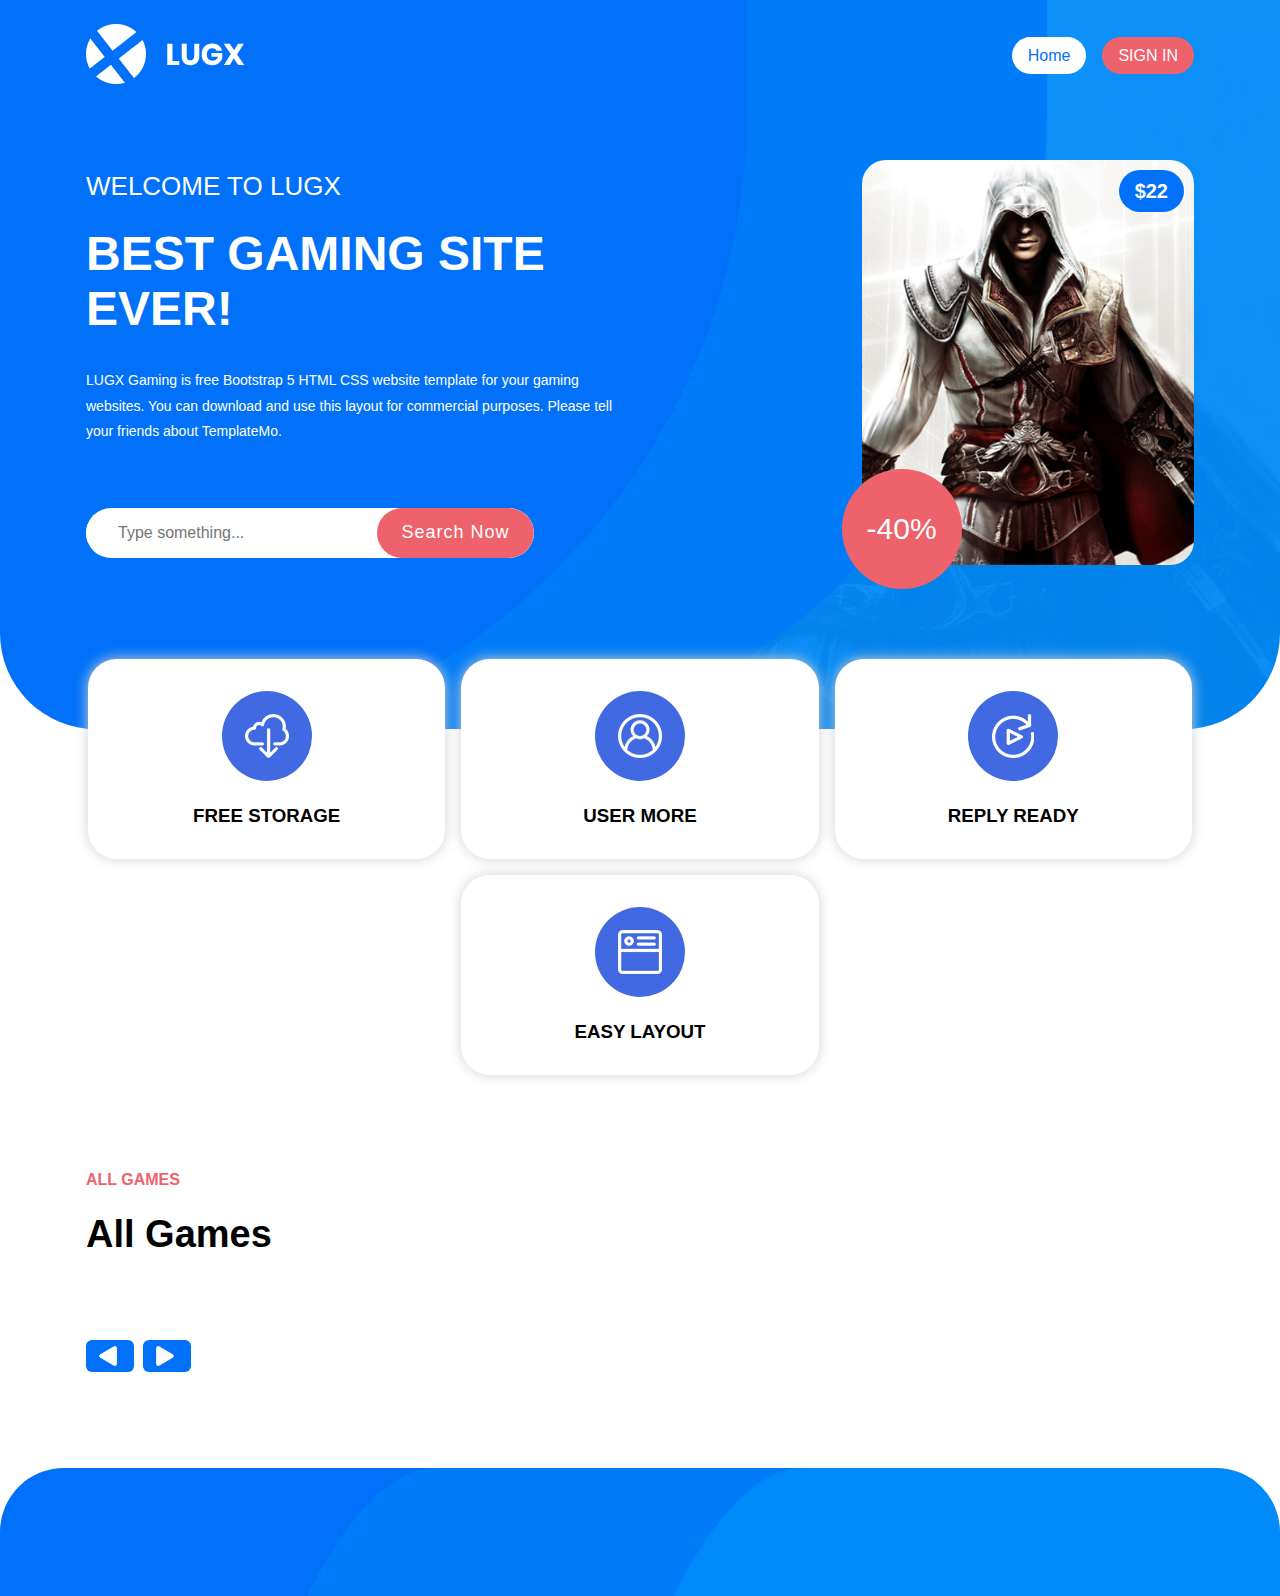
<file: Index.html>
<!DOCTYPE html>
<html lang="en">

<head>
  <meta charset="UTF-8">
  <meta name="viewport" content="width=device-width, initial-scale=1.0">
  <title>Home - Lugx gaming website</title>
  <link rel="stylesheet" href="styles/Home.css">
  <link rel="icon" type="image/x-icon" href="images/favicon.png">
  <link rel="stylesheet" href="https://cdnjs.cloudflare.com/ajax/libs/font-awesome/6.4.2/css/all.min.css">
</head>

<body>

  <div class="preloader">
    <div class="three__dot">
      <span class="dot"></span>
      <span class="dot"></span>
      <span class="dot"></span>
    </div>
    <div class="single__dot">
      <span class="dot"></span>
    </div>
  </div>

  <div class="webpage hidden">
    <nav>
      <div class="container">
        <div class="nav__bar">
          <div class="logo">
            <img src="images/logo.png" alt="">
          </div>

          <ul class="header__list">
            <li class="list__items">
              <a href="Index.html" class="header__link active">Home</a>
            </li>

            <li class="list__items">
              <a href="login.html" class="header__link signin">SIGN IN</a>
            </li>
          </ul>
          <div class="menu__btn">
            <div class="hamburger__menu"></div>
          </div>
        </div>
      </div>
    </nav>

    <main class="main">
      <section class="main__banner-sect">
        <div class="container">
          <div class="main__banner">
            <div class="main__banner-content">
              <div class="content__wraper">
                <h2 class="main__banner-littletitle">WELCOME TO LUGX</h2>
                <h1 class="main__banner-largtitle">BEST GAMING SITE EVER!</h1>
                <p class="main__banner-text">LUGX Gaming is free Bootstrap 5 HTML CSS website template
                  for your gaming websites. You can download and use this layout for commercial
                  purposes. Please tell your friends about TemplateMo.</p>
              </div>
              <div class="main__banner-inp-container">
                <input type="text" name="" id="" placeholder="Type something...">
                <button>Search Now</button>
              </div>
            </div>

            <div class="main__banner-img">
              <div class="right__img">
                <span class="price"> $22 </span>
                <img src="images/banner-image.jpg" alt="">
                <span class="offer"> -40%</span>
              </div>
            </div>
          </div>
        </div>
      </section>

      <section class="feature__sect">
        <div class="container">
          <div class="features">
            <div class="feature__item">
              <div class="feature__image">
                <img src="images/featured-01.png" alt="">
              </div>
              <h3>FREE STORAGE</h3>
            </div>
            <div class="feature__item">
              <div class="feature__image">
                <img src="images/featured-02.png" alt="">
              </div>
              <h3>USER MORE</h3>
            </div>
            <div class="feature__item">
              <div class="feature__image">
                <img src="images/featured-03.png" alt="">
              </div>
              <h3>REPLY READY</h3>
            </div>
            <div class="feature__item">
              <div class="feature__image">
                <img src="images/featured-04.png" alt="">
              </div>
              <h3>EASY LAYOUT</h3>
            </div>
          </div>
        </div>
      </section>

      <section class="trendinggame__sect">
        <div class="container">
          <h4 class="section__littletitle">ALL GAMES</h4>
          <div class="trendgame__top-sect">
            <h2 class="section__largtitle">All Games</h2>
          </div>

          <div class="trendgames" id="productList">
            <!-- สินค้าจะแสดงตรงนี้ -->
          </div>

          <!-- ปุ่มเลื่อน -->
          <div class="button-grounp">
            <button class="btn__previous" id="prevBtn">
              <img src="images/left-triangular-arrowhead.png" alt="" class="btn__icon">
            </button>
            <button class="btn__next" id="nextBtn">
              <img src="images/right-triangular-arrowhead.png" alt="" class="btn__icon">
            </button>
          </div>
        </div>
      </section>

    </main>

    <footer class="footer">
      <div class="container">
        <div class="copy__right">
        </div>
      </div>
    </footer>
  </div>

  <script src="js/home.js"></script>
  <script src="js/catalog.js"></script> <!-- เพิ่ม script สำหรับ catalog.js -->
  <script>
    let currentPage = 1;
    const itemsPerPage = 4; // จำนวนสินค้าแสดงต่อหน้า

    // ฟังก์ชันโหลดสินค้า
    function loadProducts(page = 1) {
      fetch('http://localhost:3000/api/products')
        .then(res => res.json())
        .then(products => {
          const container = document.getElementById('productList');
          container.innerHTML = ''; // เคลียร์ข้อมูลเก่า

          const startIndex = (page - 1) * itemsPerPage;
          const endIndex = page * itemsPerPage;
          const productsToShow = products.slice(startIndex, endIndex);

          if (productsToShow.length === 0) {
            container.innerHTML = `<p>ไม่พบสินค้าตามที่ค้นหา</p>`;
            return;
          }

          productsToShow.forEach(p => {
            container.innerHTML += `
              <div class="col-lg-4 col-md-6 mb-4">
                <div class="card h-100">
                  <img src="${p.image}" class="card-img-top" alt="${p.name}">
                  <div class="card-body">
                    <h5 class="card-title">${p.name}</h5>
                    <p class="card-text">${p.description}</p>
                    <p class="card-text text-danger"><strong>${p.price} บาท</strong></p>
                  </div>
                </div>
              </div>
            `;
          });

          // เช็คว่าให้ปุ่ม "Next" และ "Previous" ทำงานได้หรือไม่
          document.getElementById('prevBtn').disabled = page === 1;
          document.getElementById('nextBtn').disabled = endIndex >= products.length;
        })
        .catch(err => {
          console.error('เกิดข้อผิดพลาดในการโหลดสินค้า:', err);
        });
    }

    // ฟังก์ชันหน้า "Next"
    document.getElementById('nextBtn').addEventListener('click', function () {
      currentPage++;
      loadProducts(currentPage);
    });

    // ฟังก์ชันหน้า "Previous"
    document.getElementById('prevBtn').addEventListener('click', function () {
      currentPage--;
      loadProducts(currentPage);
    });

    // เรียกใช้ฟังก์ชันโหลดสินค้าทันทีเมื่อหน้าเว็บโหลด
    document.addEventListener('DOMContentLoaded', function () {
      loadProducts(currentPage);
    });
  </script>
</body>

</html>
</file>
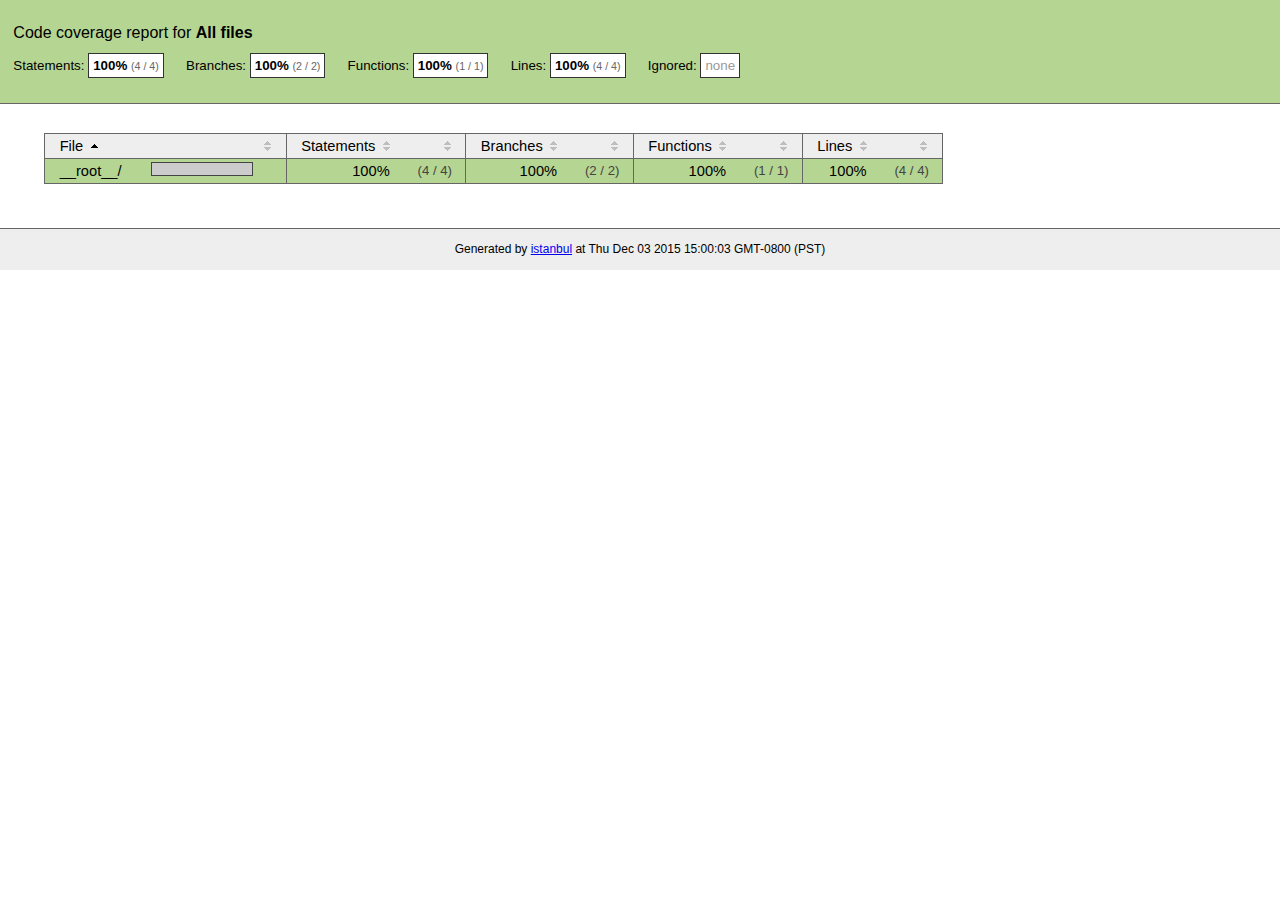
<file: node_modules/unique-filename/coverage/index.html>
<!doctype html>
<html lang="en">
<head>
    <title>Code coverage report for All files</title>
    <meta charset="utf-8">
    <link rel="stylesheet" href="prettify.css">
    <link rel="stylesheet" href="base.css">
    <style type='text/css'>
        div.coverage-summary .sorter {
            background-image: url(sort-arrow-sprite.png);
        }
    </style>
</head>
<body>
<div class="header high">
    <h1>Code coverage report for <span class="entity">All files</span></h1>
    <h2>
        Statements: <span class="metric">100% <small>(4 / 4)</small></span> &nbsp;&nbsp;&nbsp;&nbsp;
        Branches: <span class="metric">100% <small>(2 / 2)</small></span> &nbsp;&nbsp;&nbsp;&nbsp;
        Functions: <span class="metric">100% <small>(1 / 1)</small></span> &nbsp;&nbsp;&nbsp;&nbsp;
        Lines: <span class="metric">100% <small>(4 / 4)</small></span> &nbsp;&nbsp;&nbsp;&nbsp;
        Ignored: <span class="metric"><span class="ignore-none">none</span></span> &nbsp;&nbsp;&nbsp;&nbsp;
    </h2>
    <div class="path"></div>
</div>
<div class="body">
<div class="coverage-summary">
<table>
<thead>
<tr>
   <th data-col="file" data-fmt="html" data-html="true" class="file">File</th>
   <th data-col="pic" data-type="number" data-fmt="html" data-html="true" class="pic"></th>
   <th data-col="statements" data-type="number" data-fmt="pct" class="pct">Statements</th>
   <th data-col="statements_raw" data-type="number" data-fmt="html" class="abs"></th>
   <th data-col="branches" data-type="number" data-fmt="pct" class="pct">Branches</th>
   <th data-col="branches_raw" data-type="number" data-fmt="html" class="abs"></th>
   <th data-col="functions" data-type="number" data-fmt="pct" class="pct">Functions</th>
   <th data-col="functions_raw" data-type="number" data-fmt="html" class="abs"></th>
   <th data-col="lines" data-type="number" data-fmt="pct" class="pct">Lines</th>
   <th data-col="lines_raw" data-type="number" data-fmt="html" class="abs"></th>
</tr>
</thead>
<tbody><tr>
	<td class="file high" data-value="__root__/"><a href="__root__/index.html">__root__/</a></td>
	<td data-value="100" class="pic high"><span class="cover-fill cover-full" style="width: 100px;"></span><span class="cover-empty" style="width:0px;"></span></td>
	<td data-value="100" class="pct high">100%</td>
	<td data-value="4" class="abs high">(4&nbsp;/&nbsp;4)</td>
	<td data-value="100" class="pct high">100%</td>
	<td data-value="2" class="abs high">(2&nbsp;/&nbsp;2)</td>
	<td data-value="100" class="pct high">100%</td>
	<td data-value="1" class="abs high">(1&nbsp;/&nbsp;1)</td>
	<td data-value="100" class="pct high">100%</td>
	<td data-value="4" class="abs high">(4&nbsp;/&nbsp;4)</td>
	</tr>

</tbody>
</table>
</div>
</div>
<div class="footer">
    <div class="meta">Generated by <a href="http://istanbul-js.org/" target="_blank">istanbul</a> at Thu Dec 03 2015 15:00:03 GMT-0800 (PST)</div>
</div>
<script src="prettify.js"></script>
<script>
window.onload = function () {
        if (typeof prettyPrint === 'function') {
            prettyPrint();
        }
};
</script>
<script src="sorter.js"></script>
</body>
</html>
</file>
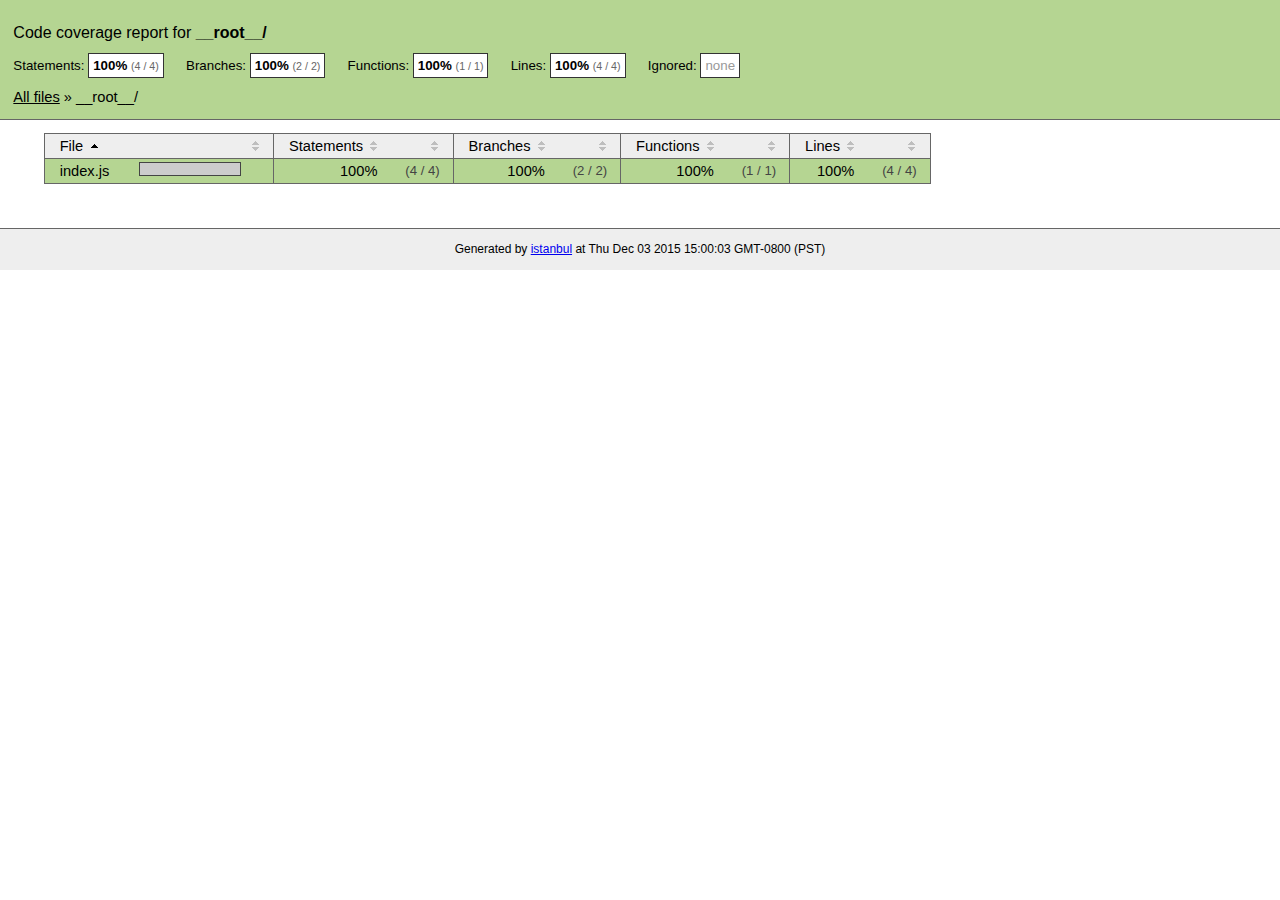
<file: node_modules/unique-filename/coverage/__root__/index.html>
<!doctype html>
<html lang="en">
<head>
    <title>Code coverage report for __root__/</title>
    <meta charset="utf-8">
    <link rel="stylesheet" href="../prettify.css">
    <link rel="stylesheet" href="../base.css">
    <style type='text/css'>
        div.coverage-summary .sorter {
            background-image: url(../sort-arrow-sprite.png);
        }
    </style>
</head>
<body>
<div class="header high">
    <h1>Code coverage report for <span class="entity">__root__/</span></h1>
    <h2>
        Statements: <span class="metric">100% <small>(4 / 4)</small></span> &nbsp;&nbsp;&nbsp;&nbsp;
        Branches: <span class="metric">100% <small>(2 / 2)</small></span> &nbsp;&nbsp;&nbsp;&nbsp;
        Functions: <span class="metric">100% <small>(1 / 1)</small></span> &nbsp;&nbsp;&nbsp;&nbsp;
        Lines: <span class="metric">100% <small>(4 / 4)</small></span> &nbsp;&nbsp;&nbsp;&nbsp;
        Ignored: <span class="metric"><span class="ignore-none">none</span></span> &nbsp;&nbsp;&nbsp;&nbsp;
    </h2>
    <div class="path"><a href="../index.html">All files</a> &#187; __root__/</div>
</div>
<div class="body">
<div class="coverage-summary">
<table>
<thead>
<tr>
   <th data-col="file" data-fmt="html" data-html="true" class="file">File</th>
   <th data-col="pic" data-type="number" data-fmt="html" data-html="true" class="pic"></th>
   <th data-col="statements" data-type="number" data-fmt="pct" class="pct">Statements</th>
   <th data-col="statements_raw" data-type="number" data-fmt="html" class="abs"></th>
   <th data-col="branches" data-type="number" data-fmt="pct" class="pct">Branches</th>
   <th data-col="branches_raw" data-type="number" data-fmt="html" class="abs"></th>
   <th data-col="functions" data-type="number" data-fmt="pct" class="pct">Functions</th>
   <th data-col="functions_raw" data-type="number" data-fmt="html" class="abs"></th>
   <th data-col="lines" data-type="number" data-fmt="pct" class="pct">Lines</th>
   <th data-col="lines_raw" data-type="number" data-fmt="html" class="abs"></th>
</tr>
</thead>
<tbody><tr>
	<td class="file high" data-value="index.js"><a href="index.js.html">index.js</a></td>
	<td data-value="100" class="pic high"><span class="cover-fill cover-full" style="width: 100px;"></span><span class="cover-empty" style="width:0px;"></span></td>
	<td data-value="100" class="pct high">100%</td>
	<td data-value="4" class="abs high">(4&nbsp;/&nbsp;4)</td>
	<td data-value="100" class="pct high">100%</td>
	<td data-value="2" class="abs high">(2&nbsp;/&nbsp;2)</td>
	<td data-value="100" class="pct high">100%</td>
	<td data-value="1" class="abs high">(1&nbsp;/&nbsp;1)</td>
	<td data-value="100" class="pct high">100%</td>
	<td data-value="4" class="abs high">(4&nbsp;/&nbsp;4)</td>
	</tr>

</tbody>
</table>
</div>
</div>
<div class="footer">
    <div class="meta">Generated by <a href="http://istanbul-js.org/" target="_blank">istanbul</a> at Thu Dec 03 2015 15:00:03 GMT-0800 (PST)</div>
</div>
<script src="../prettify.js"></script>
<script>
window.onload = function () {
        if (typeof prettyPrint === 'function') {
            prettyPrint();
        }
};
</script>
<script src="../sorter.js"></script>
</body>
</html>
</file>
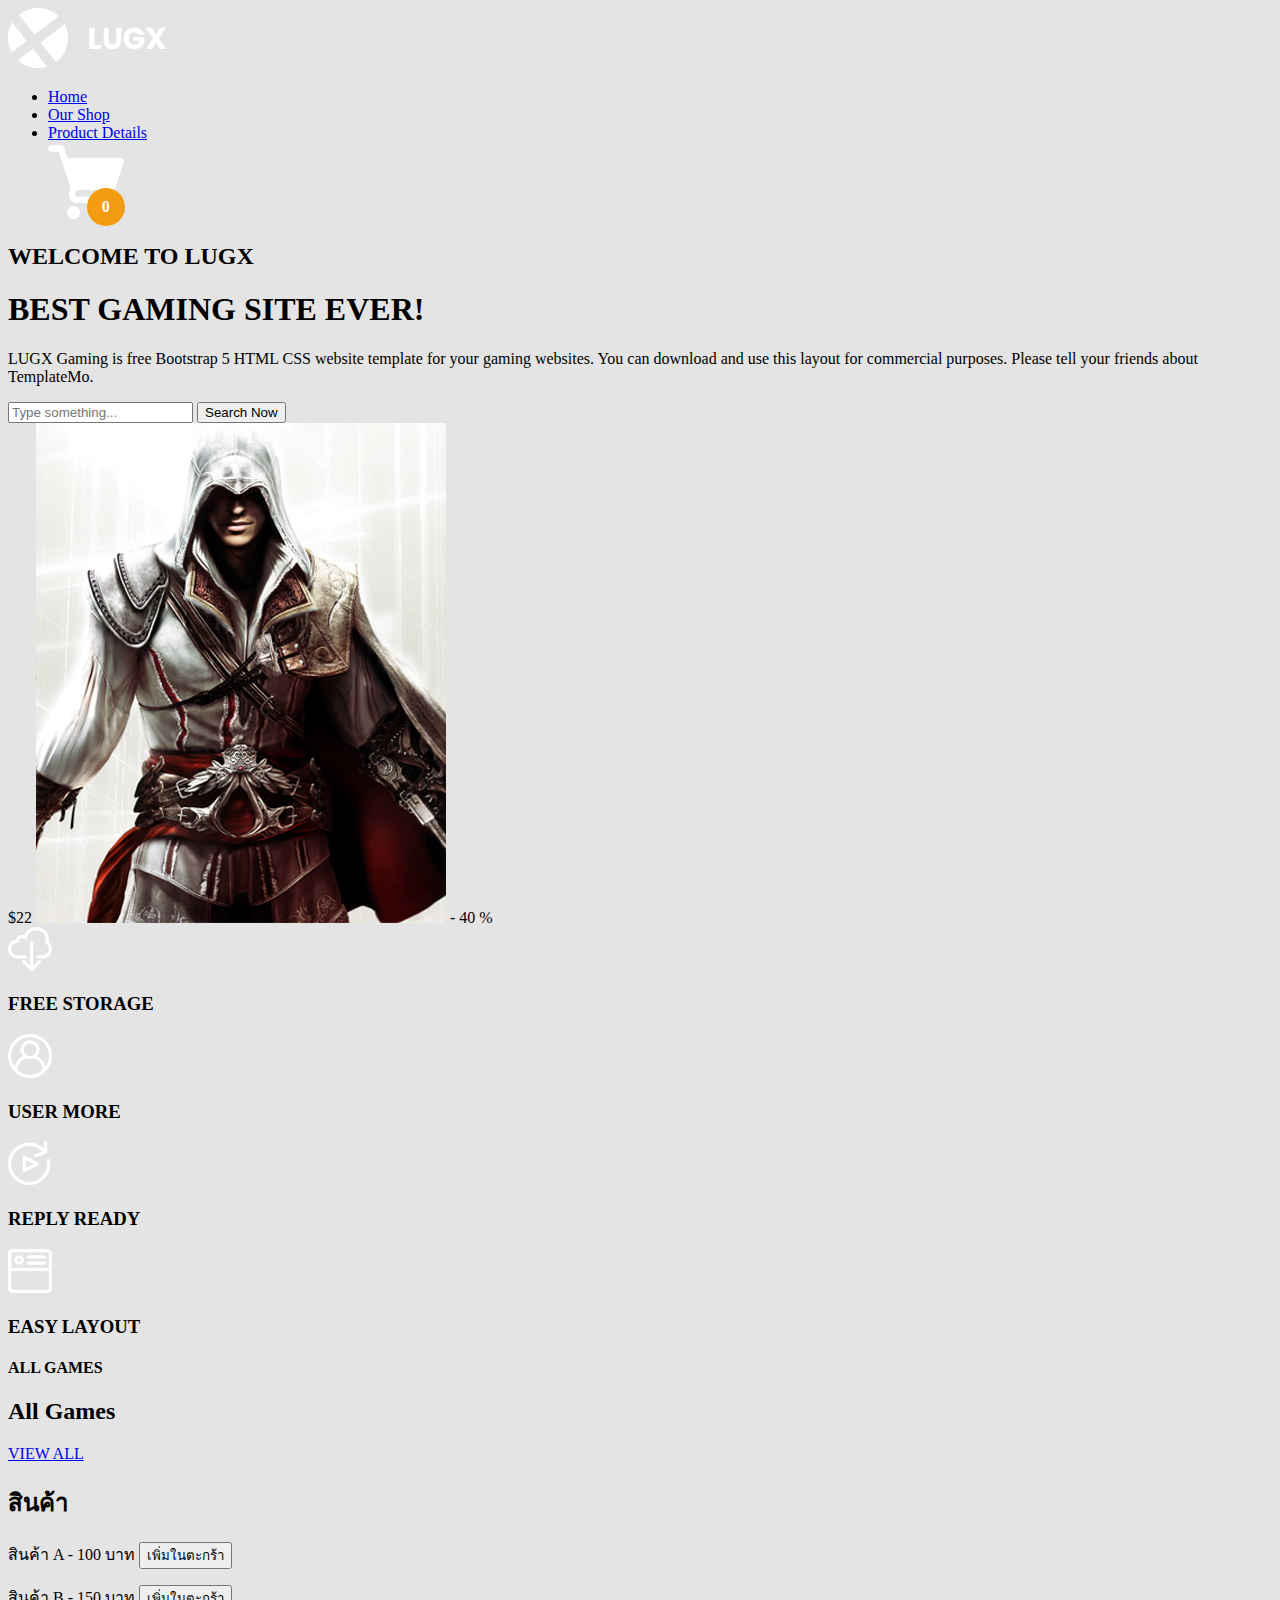
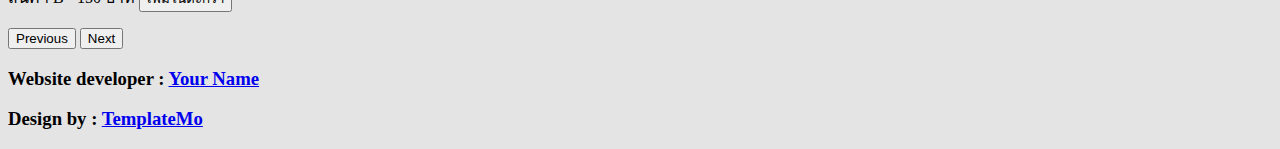
<file: index-up-cart.html>
<!DOCTYPE html>
<html lang="en">

<head>
  <meta charset="UTF-8">
  <meta name="viewport" content="width=device-width, initial-scale=1.0">
  <title>Home - Lugx gaming website</title>
  <link rel="stylesheet" href="index-up-cart.css">
  <link rel="icon" type="image/x-icon" href="images/favicon.png">
  <link rel="stylesheet" href="https://cdnjs.cloudflare.com/ajax/libs/font-awesome/6.4.2/css/all.min.css">
</head>

<body>

  <div class="preloader">
    <div class="three__dot">
      <span class="dot"></span>
      <span class="dot"></span>
      <span class="dot"></span>
    </div>
    <div class="single__dot">
      <span class="dot"></span>
    </div>
  </div>

  <div class="webpage hidden">
    <nav>
      <div class="container">
        <div class="nav__bar">
          <div class="logo">
            <img src="images/logo.png" alt="">
          </div>

          <ul class="header__list">
            <li class="list__items">
              <a href="#" class="header__link active">Home</a>
            </li>

            <li class="list__items">
              <a href="ourshop.html" class="header__link">Our Shop</a>
            </li>

            <li class="list__items">
              <a href="details.html" class="header__link">Product Details</a>
            </li>

              <!-- ตะกร้าแสดงจำนวนสินค้า -->
              <a href="cartout.html">
              <div class="image-container">
                <link rel="stylesheet" href="index-up-cart.css">
                <img src="images/grocery-store.png" alt="รูปภาพหลัก">
                <div class="overlay-text">
                  <ul id="cart-items"></ul>
                  <div class="cart-counter" id="cart-count">0</div>
                </div>
              </div>
              </a>

          </ul>
          <div class="menu__btn">
            <div class="hamburger__menu"></div>
          </div>
        </div>
      </div>
    </nav>

    <main class="main">
      <section class="main__banner-sect">
        <div class="container">
          <div class="main__banner">
            <div class="main__banner-content">
              <div class="content__wraper">
                <h2 class="main__banner-littletitle">WELCOME TO LUGX</h2>
                <h1 class="main__banner-largtitle">BEST GAMING SITE EVER!</h1>
                <p class="main__banner-text">LUGX Gaming is free Bootstrap 5 HTML CSS website template
                  for your gaming websites. You can download and use this layout for commercial
                  purposes. Please tell your friends about TemplateMo.</p>
              </div>
              <div class="main__banner-inp-container">
                <input type="text" name="" id="" placeholder="Type something...">
                <button>Search Now</button>
              </div>
            </div>

            <div class="main__banner-img">
              <div class="right__img">
                <span class="price"> $22 </span>
                <img src="images/banner-image.jpg" alt="">
                <span class="offer"> - 40 %</span>
              </div>
            </div>
          </div>
        </div>
      </section>

      <section class="feature__sect">
        <div class="container">
          <div class="features">
            <div class="feature__item">
              <div class="feature__image">
                <img src="images/featured-01.png" alt="">
              </div>
              <h3>FREE STORAGE</h3>
            </div>
            <div class="feature__item">
              <div class="feature__image">
                <img src="images/featured-02.png" alt="">
              </div>
              <h3>USER MORE</h3>
            </div>
            <div class="feature__item">
              <div class="feature__image">
                <img src="images/featured-03.png" alt="">
              </div>
              <h3>REPLY READY</h3>
            </div>
            <div class="feature__item">
              <div class="feature__image">
                <img src="images/featured-04.png" alt="">
              </div>
              <h3>EASY LAYOUT</h3>
            </div>
          </div>
        </div>
      </section>

      <section class="trendinggame__sect">
        <div class="container">
          <h4 class="section__littletitle">ALL GAMES</h4>
          <div class="trendgame__top-sect">
            <h2 class="section__largtitle">All Games</h2>
            <a href="ourshop.html" class="trendgame__link">VIEW ALL</a>
          </div>

          <div class="trendgames" id="productList">
            <!-- สินค้าจะแสดงตรงนี้ -->
               <title>หน้าสินค้า</title>

</head>
<body>
  <h2>สินค้า</h2>
  <p>สินค้า A - 100 บาท <button onclick="addToCart('สินค้า A', 100)">เพิ่มในตะกร้า</button></p>
  <p>สินค้า B - 150 บาท <button onclick="addToCart('สินค้า B', 150)">เพิ่มในตะกร้า</button></p>

  <script src="index-up-cart.js"></script>

          </div>

          <!-- ปุ่มเลื่อน -->
          <div class="pagination">
            <button id="prevBtn">Previous</button>
            <button id="nextBtn">Next</button>
          </div>
        </div>
      </section>

    </main>

    <footer class="footer">
      <div class="container">
        <div class="copy__right">
          <h3 class="webdeveloper">Website developer : <a href="#">Your Name</a></h3>
          <h3 class="disignby">Design by : <a href="#">TemplateMo</a></h3>
        </div>
      </div>
    </footer>
  </div>
</body>

</html>
</file>
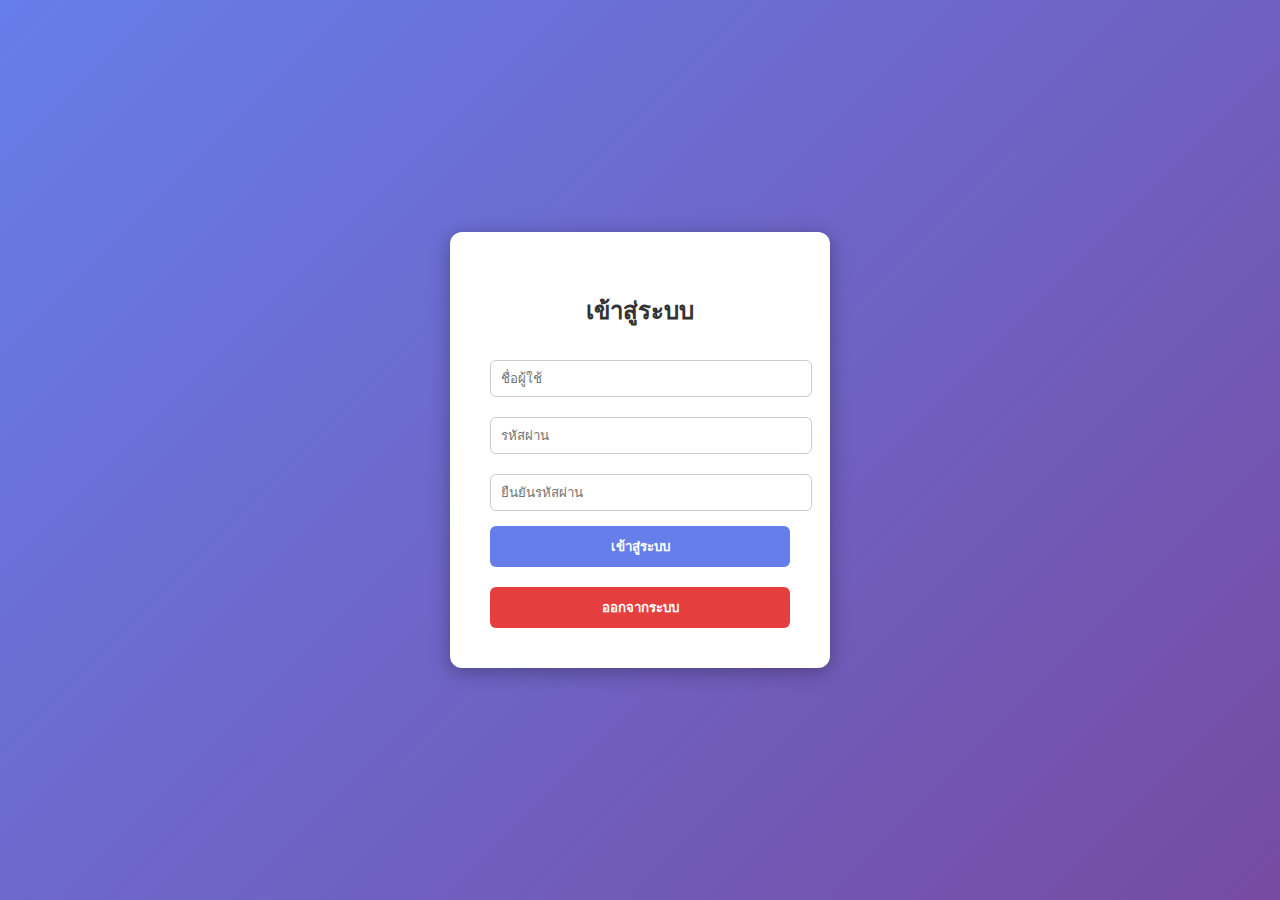
<file: Login.html>
<!DOCTYPE html>
<html lang="th">
<head>
  <meta charset="UTF-8" />
  <title>เข้าสู่ระบบ</title>
  <style>
    body {
      font-family: 'Sarabun', sans-serif;
      background: linear-gradient(135deg, #667eea, #764ba2);
      display: flex;
      justify-content: center;
      align-items: center;
      height: 100vh;
      margin: 0;
    }
    .login-box {
      background-color: white;
      padding: 40px;
      border-radius: 12px;
      box-shadow: 0 4px 20px rgba(0, 0, 0, 0.3);
      width: 300px;
      text-align: center;
    }
    .login-box h2 {
      margin-bottom: 20px;
      color: #333;
    }
    input[type="text"], input[type="password"] {
      width: 100%;
      padding: 10px;
      margin: 10px 0;
      border: 1px solid #ccc;
      border-radius: 6px;
    }
    button {
      width: 100%;
      padding: 10px;
      border: none;
      background-color: #667eea;
      color: white;
      font-weight: bold;
      border-radius: 6px;
      cursor: pointer;
      transition: background-color 0.3s;
    }
    button:hover {
      background-color: #5a67d8;
    }
    .error {
      color: red;
      font-size: 0.9em;
      margin-top: 5px;
    }
    .logout-btn {
      margin-top: 20px;
      background-color: #e53e3e;
    }
  </style>
</head>
<body>
  <div class="login-box">
    <h2>เข้าสู่ระบบ</h2>
    <form id="loginForm">
      <input type="text" id="username" placeholder="ชื่อผู้ใช้" required />
      <input type="password" id="password" placeholder="รหัสผ่าน" required />
      <input type="password" id="confirmPassword" placeholder="ยืนยันรหัสผ่าน" required />
      <div class="error" id="errorMsg"></div>
      <button type="submit">เข้าสู่ระบบ</button>
    </form>
    <button class="logout-btn" onclick="logout()">ออกจากระบบ</button>
  </div>

  <script>
    const form = document.getElementById("loginForm");
    const errorMsg = document.getElementById("errorMsg");

    form.addEventListener("submit", function (e) {
      e.preventDefault();
      const username = document.getElementById("username").value.trim();
      const password = document.getElementById("password").value;
      const confirmPassword = document.getElementById("confirmPassword").value;

      if (password !== confirmPassword) {
        errorMsg.textContent = "รหัสผ่านไม่ตรงกัน";
        return;
      }

      if (username && password) {
        localStorage.setItem("loggedInUser", username);
        alert("เข้าสู่ระบบสำเร็จ: " + username);
        window.location.href = "Home.html";
      }
    });

    function logout() {
      localStorage.removeItem("loggedInUser");
      alert("ออกจากระบบแล้ว");
      location.reload();
    }
  </script>
</body>
</html>
</file>
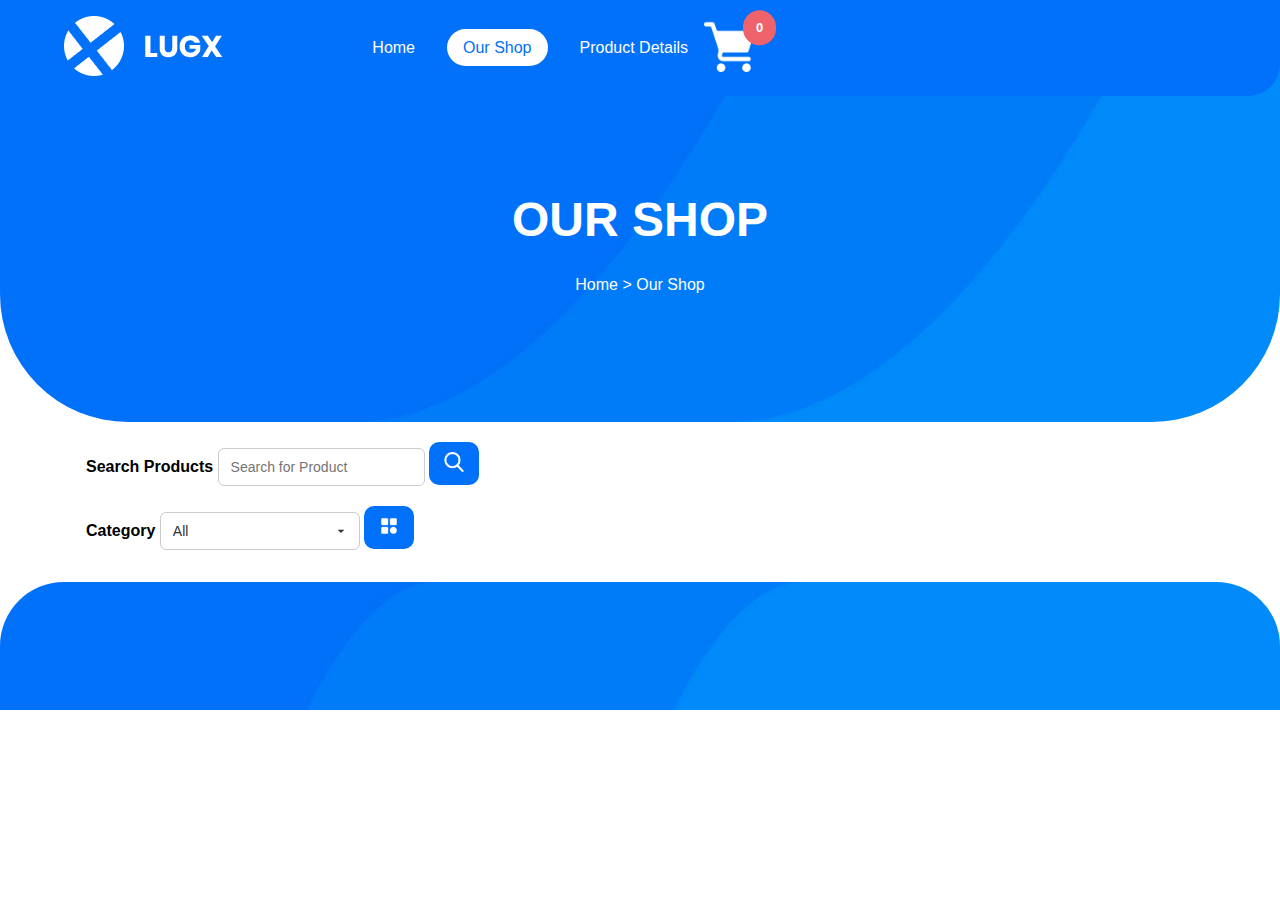
<file: OurShop.html>
<!DOCTYPE html>
<html lang="en">

<head>
  <meta charset="UTF-8" />
  <meta name="viewport" content="width=device-width, initial-scale=1.0" />
  <title>Our shop - Lugx gaming website</title>
  <link rel="icon" href="images/favicon.png" />
  <link rel="stylesheet" href="styles/OurShop.css" />
  <link rel="stylesheet" href="https://cdnjs.cloudflare.com/ajax/libs/font-awesome/6.5.1/css/all.min.css" />
</head>

<body>

  <div class="webpage">
    <nav>
      <div class="container">
        <div class="nav__bar scrolled">
          <div class="logo">
            <img src="images/logo.png" alt="Logo" />
          </div>

          <ul class="header__list">
            <li class="list__items">
              <a href="Home.html" class="header__link">Home</a>
            </li>

            <li class="list__items">
              <a href="OurShop.html" class="header__link active">Our Shop</a>
            </li>

            <li class="list__items">
              <a href="ProductDetail.html" class="header__link">Product Details</a>
            </li>

            <!-- ตะกร้าแสดงจำนวนสินค้า -->
            <a href="CartOut.html">
            <div class="image-container">
              <img src="images/grocery-store.png" alt="รูปภาพหลัก">
              <div class="overlay-text">
                <ul id="cart-items"></ul>
                <div class="cart-counter" id="cart-count">0</div>
              </div>
            </div>
            </a>
            
          </ul>
          </ul>
          <div class="menu__btn">
            <div class="hamburger__menu"></div>
          </div>
        </div>
      </div>
    </nav>

    <main class="main">
      <section class="main__top-sect">
        <div class="container">
          <h2 class="main__top-title">OUR SHOP</h2>
          <p class="main__top-desc">Home > Our Shop</p>
        </div>
      </section>

      <!-- ช่องค้นหาสินค้า -->
      <section class="controls container mt-4">
        <label class="search" for="searchInput">Search Products</label>
        <input type="text" id="searchInput" placeholder="Search for Product">
        <button id="searchBtn">
          <img src="images/search.png">
        </button>
      </section>

      <!-- หมวดหมู่สินค้า -->
      <section class="shop-controls container mt-4">
        <label class="category" for="categorySelect">Category</label>
        <select id="categorySelect" class="form-select mb-3" style="width: 200px;">
          <option value="">All</option>
          <!-- หมวดหมู่จะถูกเพิ่มจาก JavaScript -->
        </select>
        <button id="addCategoryBtn">
          <img src="images/categories.png">
        </button>
      </section>

      <!-- แสดงสินค้าจาก API -->
      <section class="product-list container">
        <div id="productList" class="row">
          <!-- สินค้าจากฐานข้อมูลจะแสดงตรงนี้ -->
        </div>
      </section>

      <!-- ฟอร์มเพิ่มสินค้า -->
      <section class="container mt-4" id="adminAddProductForm">
        <h3>เพิ่มสินค้าใหม่</h3>
        <form id="addProductForm">
          <input type="text" id="name" placeholder="ชื่อสินค้า" required />
          <input type="text" id="description" placeholder="คำอธิบาย" required />
          <input type="number" id="price" placeholder="ราคา" required />
          <select id="category" required>
            <option value="">เลือกหมวดหมู่</option>
            <!-- หมวดหมู่จะถูกเพิ่มจาก JavaScript -->
          </select>
          <input type="text" id="image" placeholder="URL รูปภาพ" required />
          <button type="submit">เพิ่มสินค้า</button>
        </form>
      </section>

    </main>

    <footer class="footer">
      <div class="container">
        <div class="copy__right">
        </div>
      </div>
    </footer>
  </div>

  <script src="js/UpdateCartCount.js"></script>

  <script src="js/catalog.js"></script> <!-- เพิ่ม script สำหรับ catalog.js -->
  <script>
    // ฟังก์ชันตรวจสอบว่าเป็นแอดมินหรือไม่
    function isAdmin() {
      return localStorage.getItem('isAdmin') === 'true'; // ตรวจสอบจาก localStorage
    }

    // ซ่อนฟอร์มเพิ่มสินค้าในหน้าเว็บไซต์สำหรับลูกค้า
    window.addEventListener('DOMContentLoaded', function () {
      if (!isAdmin()) {
        document.getElementById('adminAddProductForm').style.display = 'none'; // ซ่อนฟอร์มเพิ่มสินค้า
      }
      loadCategories(); // โหลดหมวดหมู่
      loadProducts();   // โหลดสินค้าทั้งหมด
    });

    // ฟังก์ชันโหลดหมวดหมู่จาก backend
    function loadCategories() {
      fetch('http://localhost:3000/api/categories')
        .then(res => res.json())
        .then(categories => {
          const categorySelect = document.getElementById('category');
          const categorySelectForSearch = document.getElementById('categorySelect');
          categorySelect.innerHTML = '<option value="">เลือกหมวดหมู่</option>'; // ล้างตัวเลือกเก่า
          categorySelectForSearch.innerHTML = '<option value="">ทั้งหมด</option>'; // ล้างตัวเลือกเก่า

          // เพิ่มหมวดหมู่ที่มีอยู่แล้ว
          categories.forEach(category => {
            categorySelect.innerHTML += `<option value="${category.name}">${category.name}</option>`;
            categorySelectForSearch.innerHTML += `<option value="${category.name}">${category.name}</option>`;
          });
        })
        .catch(err => {
          console.error('Error loading categories:', err);
        });
    }

    // ฟังก์ชันเพิ่มหมวดหมู่ใหม่
    document.getElementById('addCategoryBtn').addEventListener('click', function () {
      const newCategory = prompt('กรอกชื่อหมวดหมู่ใหม่:');
      if (newCategory) {
        // ส่งหมวดหมู่ใหม่ไปที่ backend
        fetch('http://localhost:3000/api/categories', {
          method: 'POST',
          headers: { 'Content-Type': 'application/json' },
          body: JSON.stringify({ category: newCategory })
        })
          .then(response => response.json())
          .then(data => {
            alert('หมวดหมู่ใหม่ถูกเพิ่มแล้ว');
            loadCategories(); // รีเฟรชหมวดหมู่หลังจากเพิ่มใหม่
          })
          .catch(err => {
            console.error('Error adding category:', err);
          });
      }
    });

    // ฟังก์ชันเพิ่มสินค้า
    document.getElementById('addProductForm').addEventListener('submit', function (e) {
      e.preventDefault();  // ป้องกันการรีเฟรชหน้า

      // รับค่าจากฟอร์ม
      const name = document.getElementById('name').value;
      const description = document.getElementById('description').value;
      const price = document.getElementById('price').value;
      const category = document.getElementById('category').value;
      const image = document.getElementById('image').value;

      // ส่งข้อมูลไปที่ backend (API)
      fetch('http://localhost:3000/api/products', {
        method: 'POST',
        headers: { 'Content-Type': 'application/json' },
        body: JSON.stringify({ name, description, price, category, image })
      })
        .then(response => response.json())
        .then(data => {
          alert('สินค้าเพิ่มสำเร็จ!');
          document.getElementById('addProductForm').reset();  // รีเซ็ตฟอร์ม
          loadProducts();  // โหลดสินค้าทั้งหมดใหม่
        })
        .catch(err => console.error('Error:', err));
    });

    // ฟังก์ชันโหลดสินค้า
    function loadProducts() {
      fetch('http://localhost:3000/api/products')
        .then(res => res.json())
        .then(products => {
          const container = document.getElementById('productList');
          container.innerHTML = ''; // เคลียร์ข้อมูลเก่า

          if (products.length === 0) {
            container.innerHTML = `<p>ไม่พบสินค้าตามที่ค้นหา</p>`;
            return;
          }

          products.forEach(p => {
            container.innerHTML += `
              <div class="col-lg-4 col-md-6 mb-4">
                <div class="card h-100">
                  <img src="${p.image}" class="card-img-top" alt="${p.name}">
                  <div class="card-body">
                    <h5 class="card-title">${p.name}</h5>
                    <p class="card-text">${p.description}</p>
                    <p class="card-text text-danger"><strong>${p.price} บาท</strong></p>
                  </div>
                </div>
              </div>
            `;
          });
        })
        .catch(err => {
          console.error('เกิดข้อผิดพลาดในการโหลดสินค้า:', err);
        });
    }
  </script>

</body>

</html>
</file>
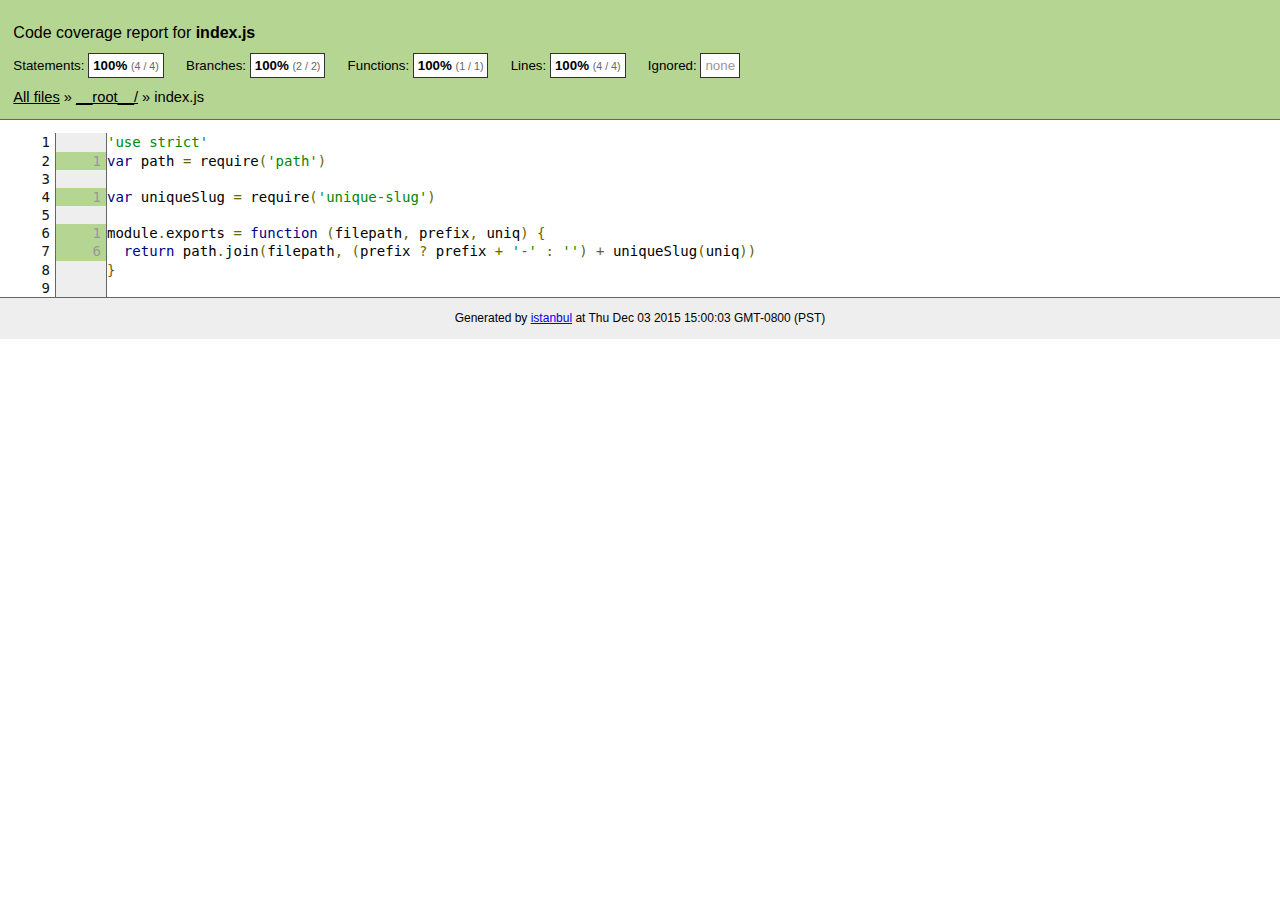
<file: node_modules/unique-filename/coverage/__root__/index.js.html>
<!doctype html>
<html lang="en">
<head>
    <title>Code coverage report for index.js</title>
    <meta charset="utf-8">
    <link rel="stylesheet" href="../prettify.css">
    <link rel="stylesheet" href="../base.css">
    <style type='text/css'>
        div.coverage-summary .sorter {
            background-image: url(../sort-arrow-sprite.png);
        }
    </style>
</head>
<body>
<div class="header high">
    <h1>Code coverage report for <span class="entity">index.js</span></h1>
    <h2>
        Statements: <span class="metric">100% <small>(4 / 4)</small></span> &nbsp;&nbsp;&nbsp;&nbsp;
        Branches: <span class="metric">100% <small>(2 / 2)</small></span> &nbsp;&nbsp;&nbsp;&nbsp;
        Functions: <span class="metric">100% <small>(1 / 1)</small></span> &nbsp;&nbsp;&nbsp;&nbsp;
        Lines: <span class="metric">100% <small>(4 / 4)</small></span> &nbsp;&nbsp;&nbsp;&nbsp;
        Ignored: <span class="metric"><span class="ignore-none">none</span></span> &nbsp;&nbsp;&nbsp;&nbsp;
    </h2>
    <div class="path"><a href="../index.html">All files</a> &#187; <a href="index.html">__root__/</a> &#187; index.js</div>
</div>
<div class="body">
<pre><table class="coverage">
<tr><td class="line-count">1
2
3
4
5
6
7
8
9</td><td class="line-coverage"><span class="cline-any cline-neutral">&nbsp;</span>
<span class="cline-any cline-yes">1</span>
<span class="cline-any cline-neutral">&nbsp;</span>
<span class="cline-any cline-yes">1</span>
<span class="cline-any cline-neutral">&nbsp;</span>
<span class="cline-any cline-yes">1</span>
<span class="cline-any cline-yes">6</span>
<span class="cline-any cline-neutral">&nbsp;</span>
<span class="cline-any cline-neutral">&nbsp;</span></td><td class="text"><pre class="prettyprint lang-js">'use strict'
var path = require('path')
&nbsp;
var uniqueSlug = require('unique-slug')
&nbsp;
module.exports = function (filepath, prefix, uniq) {
  return path.join(filepath, (prefix ? prefix + '-' : '') + uniqueSlug(uniq))
}
&nbsp;</pre></td></tr>
</table></pre>

</div>
<div class="footer">
    <div class="meta">Generated by <a href="http://istanbul-js.org/" target="_blank">istanbul</a> at Thu Dec 03 2015 15:00:03 GMT-0800 (PST)</div>
</div>
<script src="../prettify.js"></script>
<script>
window.onload = function () {
        if (typeof prettyPrint === 'function') {
            prettyPrint();
        }
};
</script>
<script src="../sorter.js"></script>
</body>
</html>
</file>
<file: styles/Home.css>
*{
    padding: 0;
    margin: 0;
    box-sizing: border-box;
}

html{
    scroll-behavior: smooth;
}

body{
    font-family: sans-serif;
}

.container{
    max-width: 86rem;
    margin: 0 auto;
    padding: 0 1rem;
}

/* css loader */

.preloader{
    display: flex;
    justify-content: center;
    align-items: center;
    height: 100vh;
    width: 100%;
    background-color: #000203 ;
    gap: 5px;
}

.preloader.loaded{
    opacity: 0;
    visibility: hidden;
    height: 0;
    width: 0;
}

.three__dot{
    animation: taransformThree 2s ease-in-out infinite alternate;
}

.three__dot .dot {
    margin-right: 10px;
}

.single__dot{
    animation: transformSingle 2s ease-in-out infinite alternate ;
}

@keyframes transformSingle {
    0%{
        transform: translateX(0);
    }

    100%{
        transform: translateX(-65px);
    }
}

 @keyframes taransformThree {
    0%{
        transform: translateX(0);
    }

    100%{
        transform: translateX(50px);
    }
}

.dot{
    width: 15px;
    height: 15px;
    display: inline-block;
    background-color: #0071f8;  
    border-radius: 50%;
}

.webpage.hidden{
    display: none;
}

/* navbar */

nav{
    position: fixed;
    top: 0;
    left: 0;
    right: 0;
    padding: 1.5rem 0;
    z-index: 999;
}

.nav__bar{
    display: flex;
    justify-content: space-between;
    align-items: center;
}

.nav__bar.scrolled {
    position: fixed;
    top: 0;
    left: 0;
    right: 0;
    width: 100%;
    margin: 0 auto;
    padding: 1rem 4rem;
    background-color: #0171f9;
    border-bottom-left-radius: 2rem;
    border-bottom-right-radius: 2rem;
    z-index: 999;
    transition: all .3s;
}

.header__list{
    list-style: none;
    display: flex;
    align-items: center;
}

.list__items{
    margin: 0 0 0 1rem;
}

.header__link{
    text-decoration: none;
    color: #fff;
    padding: 0.6rem 1rem;
    transition: all .6s;
    border-radius: 2rem;
}

.header__link.active{
    background-color: #fff;
    color: #0071f8;
} 

.header__link.signin{
    background-color: #ee626b;
}

.header__link.signin:hover{
    background-color: #0071f8;
    color: #fff;
}

.menu__btn{
    width: 40px;
    height: 40px;
    justify-content: center;
    align-items: center;
    cursor: pointer;
    display: none;
}

.hamburger__menu{
    width: 24px;
    height: 2px;
    background-color: #fff;
    box-shadow: 0 2px 5px rgba(255,101,47,.2);
    transition: all 0.6s;
    border-radius: 10px;
    position: relative;
}

.hamburger__menu::after,
.hamburger__menu::before{
    content: '';
    position: absolute;
    width: 30px;
    height: 2px;
    background-color: #fff;
    transition: all 0.6s;
    border-radius: 10px;
}

.hamburger__menu::after{
    transform: translateY(-10px);
}

.hamburger__menu::before{
    transform: translateY(10px);
}

.menu__btn.active .hamburger__menu::after{
    transform: rotate(45deg);
}

.menu__btn.active .hamburger__menu{
    background-color: transparent;
}

.menu__btn.active .hamburger__menu::before{
    transform: rotate(-45deg);
}

.header__link:hover{
    background-color: #fff;
    color: #0071f8;
}

/* main */

.main{
    padding-bottom: 2rem;
}

.main__banner-sect{
    background: url(../images/banner-bg.jpg);
    background-repeat: no-repeat;
    background-size: cover;
    border-bottom-left-radius: 6rem;
    border-bottom-right-radius: 6rem;
    padding: 10rem 0;
    color: #fff;
}

.main__banner{
    display: flex;
    justify-content: center;
    align-items: center;
}

.main__banner-content{
    width: 50%;
}
.content__wraper{
    max-width: 40rem;
    margin-bottom: 4rem;
}

.main__banner-littletitle{
    font-weight: normal;
    margin-bottom: 1.5rem;
    font-size: 26px;
}

.main__banner-largtitle{
    font-size: 48px;
    font-weight: 600;
    margin-bottom: 2rem;
}

.main__banner-text{
    line-height: 1.8;
    font-size: 14px;
}

.main__banner-inp-container{
    max-width: 28rem;
    height: 50px;
    background-color: #fff;
    display: flex;
    justify-content: space-between;
    align-items: center;
    border-radius: 2rem;
    overflow: hidden;
}

.main__banner-inp-container input {
    border: none;
    outline: none;
    width: 65%;
    padding: 0 0 0 2rem;
    font-size: 16px;
}

.main__banner-inp-container button{
    border: none;
    outline: none;
    background-color: #ee626b;
    width: 35%;
    height: 100%;
    border-radius: 2rem;
    color: #fff;
    font-weight: bold;
    font-weight: normal;
    letter-spacing: 1px;
    font-size: 18px;
    transition: all .6s;
    cursor: pointer;
}

.main__banner-inp-container button:hover{
    background-color: #0071f8;
}

.main__banner-img{
    width: 50%;
    display: flex;
    justify-content: end;
}

.main__banner .right__img{
    width: 60%;
    position: relative;
    z-index: 1;
}

.main__banner .right__img .price{
    background-color: #0071f8;
    color: #fff;
    padding: 0.6rem 1rem;
    border-radius: 2rem;
    position: absolute;
    top: 10px;
    right: 10px;
    font-weight: bold;
    font-size: 20px;
}

.main__banner .right__img .offer {
    background-color: #ee626b;
    display: flex;
    justify-content: center;
    align-items: center;
    width: 120px;
    height: 120px;
    padding: 1rem;
    font-size: 30px;
    border-radius: 50%;
    position: absolute;
    left: -20px;
    bottom: -20px;
}

.main__banner-img img {
    width: 100%;
    border-radius: 1.5rem;
}

/* features */

.features{
    display: flex;
    justify-content: center;
    align-items: center;
    gap: 1rem;
    margin-top: -70px;
}

.feature__item{
    padding: 2rem 4rem;
    background-color: #fff;
    width: calc(25% - 12px);
    text-align: center;
    box-shadow: 0 0 14px lightgray;
    border-radius: 1.8rem;
    cursor: pointer;
}


.feature__image{
    width: 90px;
    height: 90px;
    margin: 0 auto;
    background-color: royalblue;
    border-radius: 50%;
    display: flex;
    justify-content: center;
    align-items: center;
    margin-bottom: 1.5rem;
    transition: all 0.6s;
}

.feature__item:hover .feature__image{
    background-color: #ee626b;
}

/* Trending Games */

.trendinggame__sect{
    margin-top: 6rem;
}

.section__littletitle{
    color: #ee626b;
    font-size: 16px;
    margin-bottom: 1.5rem;
}


.trendgame__top-sect .section__largtitle{
    font-size: 38px;
}

.trendgame__top-sect{
    display: flex;
    justify-content: space-between;
    align-items: center;
}


.trendgame__link{
    display: flex;
    justify-content: center;
    align-items: center;
    max-width: 8rem;
    width: 100%;
    text-decoration: none;
    color: #fff;
    background-color: #ee626b;
    padding: 1rem;
    border-radius: 2rem;
    font-weight: bold;
    transition: .6s;
}

.trendgame__link:hover{
    background-color: #0171f9;
}

.trendgames{
    margin-top: 4rem;
    display: flex;
    justify-content: center;
    align-items: center;
    gap: 1rem;
}

.trendgame__items{
    border-radius: 2rem;
    background-color: #eeeeee;
    width: calc(25% - 12px);
    position: relative;
}

.trendgame__items .price{
    background-color: #0071f8;
    width: 55px;
    padding: 0.5rem;
    display: flex;
    justify-content: center;
    align-items: center;
    line-height: 1.5;
    border-radius: 1rem;
    position: absolute;
    top: 15px;
    right: 15px;
}

.trendgame__items .price span {
    color: #fff;
    font-weight: bold;
}

.trendgame__items img{
    width: 100%;
    border-radius:2rem ;
}

.trendgame__content{
    padding: 1.5rem;
    display: flex;
    justify-content: space-between;
    align-items: end;
}

.trendgame__content h3 span {
    font-size: 16px;
    color: #7a7a7a;
    font-weight: normal;
}

.trendgame__content h3 {
    line-height: 1.5;
    font-size: 18px;
    transition: all .6s;
}

.shopp__icon{
    display: flex;
    justify-content: center;
    align-items: center;
    text-decoration: none;
    width: 40px;
    height: 40px;
    background-color: #ee626b;
    border-radius: 50%;
    transition: all .6s;
    color: #000203;
}

.trendgame__items:hover .trendgame__content h3{
    color: #0071f8;
}

.trendgame__items:hover .shopp__icon {
    background-color: #0071f8;
    color: #fff;
}

/* button */

.btn__icon {
  width: 20px;       
  height: 20px;      
  margin-right: 4px; 
  vertical-align: middle; 
}

.button-group {
  display: flex;
  gap: 5px;
}

.btn__previous,
.btn__next {
  margin-top: 20px;
  background-color: #0071f8;
  padding: 6px 12px;
  border: none;
  border-radius: 6px;      
  cursor: pointer;       
  margin-right: 5px;
  transition: background-color .6s ease;       
}

.btn__next {
  margin-right: 0;         
}

.btn__previous:hover,
.btn__next:hover {
  background-color: #ee626b;
}

/* top game section */

.topgame__sect{
    margin-top: 6rem;
    background-color: #f7f7f7;
    padding: 6rem 0 8rem;
    border-radius: 8rem;
}

.section__littletitle{
    color: #ee626b;
    font-size: 16px;
}

.section__largtitle{
    font-size: 38px;
}

.topgame__top-sect{
    display: flex;
    justify-content: space-between;
    align-items: center;
    gap: 1rem;
    flex-wrap: wrap;
    margin-bottom: 3.5rem;
}


.topgame__link{
    display: flex;
    justify-content: center;
    align-items: center;
    max-width: 8rem;
    width: 100%;
    text-decoration: none;
    color: #fff;
    background-color: #ee626b;
    padding: 1rem ;
    border-radius: 2rem;
    font-weight: bold;
    transition: all 0.6s;
}

.topgame__link:hover{
    background-color: #0071f8;
}

.topgames{
    display: flex;
    align-items: center;
    gap: 1rem;
}

.topgame__items{
    border-radius: 2rem;
    background-color: #fff;
    width: calc(16.66% - 12px);
}

.topgame__items img {
    border-radius: 2rem;
    width: 100%;
}

.topgame__item-content{
    padding: 1.5rem 2rem 2.8rem;
    text-align: center;
    position: relative;
}

.topgame__item-content h4 {
    color: #7a7a7a;
    font-weight: normal;
    margin-bottom: 0.5rem;
    font-size: 14px;
}

.topgame__item-content h3{
    font-size: 16px;
    transition: all .6s;
}

.topgame__item-link{
    text-decoration: none;
    color: #fff;
    background-color: #ee626b;
    padding: 0.8rem 1rem;
    font-weight: bold;
    border-radius: 2rem;
    position: absolute;
    bottom: -45px;
    margin: 0 auto;
    transform: translate(-50%,-50%);
    transition: all .6s;
}

.topgame__items:hover .topgame__item-content h3 {
    color: #0071f8;
}

.topgame__items:hover .topgame__item-link{
    background-color: #0071f8;
}

/* categories */

.categories__sect{
    margin-top: 6rem;
}

.categories__sect .section__littletitle{
    color: #ee626b;
    font-size: 16px;
    text-align: center;
}

.categories__sect .section__largtitle{
    font-size: 38px;
    text-align: center;
}

.category__wraper{
    max-width: 1200px;
    width: 100%;
    margin: 0 auto;
    display: flex;
    justify-content: center;
    align-items: center;
    position: relative;
}

.category__wraper i {
    width: 50px;
    height: 50px;
    background-color: lightgray;
    border-radius: 50%;
    position: absolute;
    display: flex;
    justify-content: center;
    align-items: center;
    top: 50%;
    transform: translateY(50%);
    cursor: pointer;
    transition: all 0.3s;
}

.category__wraper i:hover{
    background-color: #0071f8;
    color: #fff;
}

.category__wraper i:first-child{
    left: -22px;
}

.category__wraper i:last-child{
    right: -22px;
}

.category__carousel{
    display: grid;
    grid-auto-flow: column;
    grid-auto-columns: calc((100% / 3) - 12px);
    gap: 14px;
    overflow-x: auto;
    scroll-snap-type: x mandatory;
    scroll-behavior: smooth;
    scrollbar-width: 0;
}

.category__carousel::-webkit-scrollbar{
    display: none;
}

.category__carousel.no-transition{
    scroll-behavior: auto;
}

.category__carousel.dragging{
    scroll-snap-type: none;
    scroll-behavior: auto;
}

.category__carousel.dragging .category__card {
    cursor: grab;
    user-select: none;
}

.category__card{
    scroll-snap-align: start;
    border-radius: 2rem;
    overflow: hidden;
    margin-top: 4rem;
}

.category__card img {
    width: 100%;
    border-bottom-left-radius: 2rem;
    border-bottom-right-radius: 2rem;
    object-fit: cover;
}

.card__content{
    background-color: #0071f8;
    padding: 1.5rem;
    text-align: center;
    color: #fff;
}

/* CTA */

.CTA__sect{
    margin-top: 16rem;
    position: relative;

}

.CTA__sect::after{
    content: '';
    background: url(../images/cta-bg.jpg);
    background-size: cover;
    background-repeat: no-repeat;
    max-width: 550px;
    max-height: 510px;
    width: 100%;
    height: 100%;
    position: absolute;
    top: -110px;
    left: 0;
    right: 0;
    margin: 0 auto;
    z-index: 1;
    border-radius: 2rem;
}

.CTA{
    display: flex;
    justify-content: space-between;
    align-items: center;
}

.CTA__ourshop{
    width: 40%;
    background-color: #f7f7f7;
    padding: 5rem;
    border-radius: 2rem;
    z-index: 9;
}

.section__largtitle span {
    color: #0071f8;
}

.ourshop__text{
    font-weight: bold;
    line-height: 1.5;
    margin-bottom: 2rem;
}

.ourshop__link{
    text-decoration: none;
    color: #fff;
    background-color: #ee626b;
    padding: 1rem 1.5rem;
    border-radius: 2rem;
    font-size: 14px;
    font-weight: bold;
    transition: 0.6s;
}

.ourshop__link:hover{
    background-color: #0071f8;
}

.CTA__newletter{
    width: 40%;
    background-color: #f7f7f7;
    padding: 5rem;
    border-radius: 2rem;
    align-self: flex-end;
    z-index: 9;
}

.newsletter__inp-container{
    width: 100%;
    background: #fff;
    height: 50px;
    border-radius: 2rem;
    overflow: hidden;
    display: flex;
    justify-content: space-between;
    align-items: center;
}

.newsletter__inp-container input {
    width: 55%;
    height: 100%;
    border: none;
    outline: none;
    padding-left: 1.8rem;
}

.newsletter__inp-container button {
    width: 45%;
    height: 100%;
    border: none;
    background-color: #ee626b;
    color: #fff;
    border-radius: 2rem;
    font-size: 16px;
    padding: 0 1rem;
    transition: 0.6s;
    cursor: pointer;
}

.newsletter__inp-container button:hover{
    background-color: #0071f8;
}

.CTA__newletter .section__largtitle {
    margin-bottom: 1rem;
}

/* footer */

.footer{
    margin-top: 4rem;
    background: url(../images/footer-bg.jpg);
    background-size: cover;
    background-repeat: no-repeat;
    background-position: center;
    padding: 4rem 0;
    border-top-left-radius: 4rem;
    border-top-right-radius: 4rem;
    text-align: center;
}

.copy__right{
    display: flex;
    justify-content: space-between;
    align-items: center;
}

.webdeveloper,.disignby{
    color: #fff;
    font-weight: normal;
}

.webdeveloper a,.disignby a {
    text-decoration: none;
    color: #eeee;
    transition: all 0.6s;
}

.webdeveloper a:hover , .disignby a:hover{ 
    color: orange;
}

@media screen and (max-width:1400px) {
    .container{
        max-width: 1140px;
    }

    .features {
        flex-wrap: wrap;
    }

    .feature__item {
        width: calc(33.33% - 12px);
    }
}

@media screen and (max-width:1200px) {
    .container{
        width: 960px;
    }
    
    .trendgames {
        flex-wrap: wrap;
    }

    .trendgame__items{
        width: calc(33.33% - 12px);
    }

    .topgames{
        flex-wrap: wrap;
    }
    
    .topgame__items{
        width: calc(20% - 13px);
        margin-bottom: 1.5rem;
    }

    .CTA__ourshop{
        padding: 2rem;
    }
    
    .CTA__newletter{
        padding: 2rem;
    }

    .newsletter__inp-container input {
        width: 50%;
        padding-left: 1rem;
    }

    .newsletter__inp-container button {
        width: 50%;
        font-size: 12px;
    }
}

@media screen and (max-width:992px) {
    .container{
        max-width: 720px;
    }

    .logo img {
        width: 110px;
    }

    .list__items{
        margin: 0 0 0 0.8rem;
    }

    .header__link{
        font-size: 14px;
    }

    .main__banner{
        flex-direction: column;
        gap: 50px;
    }

    .main__banner-content{
        width: 100%;
    }

    .main__banner-img{
        width: 100%;
        justify-content: center;
    }

    .main__banner-img .right__img{
        width: 100%;
    }

    .main__banner-img .right__img .offer{
        left: -10px;
        bottom: -50px;
    }

    .topgame__items{
        width: calc(25% - 12px);
    }

    .feature__item{
        width: calc(50% - 12px);
    }

    .trendgame__items{
        width: calc(50% - 12px);
    }

    .CTA__sect {
        margin-top: 6rem;
    }

    .CTA__sect::after{
        display: none;
    }

    .CTA {
        flex-direction: column;
        gap: 40px;
    }

    
    .CTA__ourshop{
        width: 100%;
    }

    .CTA__newletter{
        width: 100%;
    }

    .category__carousel{
        grid-auto-columns: 30%;
        gap: 32px;
    }
}

@media screen and (max-width:768px) {
    .container {
       max-width: 540px;
    }

    .menu__btn {
        display: flex;
    }

    .header__list{
        position: fixed;
        top: 94px;
        left: 100%;
        width: 100%;
        display: flex;
        flex-direction: column;
        justify-content: center;
        align-items: center;
        background-color: #fff;
        transition: all 0.6s;
        z-index: 999;
    }
    
    .list__items{
        border-bottom: solid 1px lightgray;
        width: 100%;
        text-align: center;
        padding: 1rem;
    }

    .list__items:nth-child(5) .header__link{
        background-color: transparent !important;
    }

    .header__link{
        color: #000 !important;
        font-weight: bold;
    }

    .header__link:hover{
        color: red !important;
    }

    .nav__bar.active .header__list{
        left: 0;
    }

    .nav__bar.scrolled .header__list{
        top: 77px;
    }

    .feature__item {
        width: 100%;
    }
    
    .topgame__items{
        width: calc(50% - 12px);
    }

    .category__carousel{
        grid-auto-columns: 45%;
    }

    .category__wraper i:first-child{
        left: -10px;
    }

    .category__wraper i:last-child{
        right: -10px;
    }

    .copy__right{
        flex-direction: column;
        gap: 20px;
    }
}

@media screen and (max-width:578px) {
    .container{
        max-width: 100%;
    }
    
    .nav__bar.scrolled{
        padding: 1rem;
    }

    .main__banner-inp-container {
        max-width: 100%;
    }

    .main__banner-inp-container input {
        padding-left: 1rem;
        width: 60%;
        font-size: 12px;
    }

    .main__banner-inp-container button {
        font-size: 12px;
        width: 40%;
    }

    .trendgame__top-sect{
        flex-wrap: wrap;
        gap: 1rem;
    }

    .trendgame__items{
        width: 100%;
    }

    .topgame__items{
        width: 100%;
    }
}

@media screen and (max-width:430px) {
    .category__carousel {
        grid-auto-columns: 100%;
    }
}
.image-container {
      position: relative;
      display: inline-block;
    }

    .image-container img {
      width: 10%;
      height: auto;
    }

    .overlay-text {
      position: absolute;
      top: 0%;
      left: 18%;
      bottom: 65%;
      transform: translate(-50%, -50%);
    }

.cart-counter {
      position: fixed;
      right: 20px;
      background: #ee626b;
      color: white;
      padding: 10px 13px;
      border-radius: 50px;
      font-size: small;
      font-weight: bold;
}
</file>
<file: node_modules/unique-filename/coverage/prettify.css>
.pln{color:#000}@media screen{.str{color:#080}.kwd{color:#008}.com{color:#800}.typ{color:#606}.lit{color:#066}.pun,.opn,.clo{color:#660}.tag{color:#008}.atn{color:#606}.atv{color:#080}.dec,.var{color:#606}.fun{color:red}}@media print,projection{.str{color:#060}.kwd{color:#006;font-weight:bold}.com{color:#600;font-style:italic}.typ{color:#404;font-weight:bold}.lit{color:#044}.pun,.opn,.clo{color:#440}.tag{color:#006;font-weight:bold}.atn{color:#404}.atv{color:#060}}pre.prettyprint{padding:2px;border:1px solid #888}ol.linenums{margin-top:0;margin-bottom:0}li.L0,li.L1,li.L2,li.L3,li.L5,li.L6,li.L7,li.L8{list-style-type:none}li.L1,li.L3,li.L5,li.L7,li.L9{background:#eee}
</file>
<file: node_modules/unique-filename/coverage/base.css>
body, html {
    margin:0; padding: 0;
}
body {
    font-family: Helvetica Neue, Helvetica,Arial;
    font-size: 10pt;
}
div.header, div.footer {
    background: #eee;
    padding: 1em;
}
div.header {
    z-index: 100;
    position: fixed;
    top: 0;
    border-bottom: 1px solid #666;
    width: 100%;
}
div.footer {
    border-top: 1px solid #666;
}
div.body {
    margin-top: 10em;
}
div.meta {
    font-size: 90%;
    text-align: center;
}
h1, h2, h3 {
    font-weight: normal;
}
h1 {
    font-size: 12pt;
}
h2 {
    font-size: 10pt;
}
pre {
    font-family: Consolas, Menlo, Monaco, monospace;
    margin: 0;
    padding: 0;
    line-height: 1.3;
    font-size: 14px;
    -moz-tab-size: 2;
    -o-tab-size:  2;
    tab-size: 2;
}

div.path { font-size: 110%; }
div.path a:link, div.path a:visited { color: #000; }
table.coverage { border-collapse: collapse; margin:0; padding: 0 }

table.coverage td {
    margin: 0;
    padding: 0;
    color: #111;
    vertical-align: top;
}
table.coverage td.line-count {
    width: 50px;
    text-align: right;
    padding-right: 5px;
}
table.coverage td.line-coverage {
    color: #777 !important;
    text-align: right;
    border-left: 1px solid #666;
    border-right: 1px solid #666;
}

table.coverage td.text {
}

table.coverage td span.cline-any {
    display: inline-block;
    padding: 0 5px;
    width: 40px;
}
table.coverage td span.cline-neutral {
    background: #eee;
}
table.coverage td span.cline-yes {
    background: #b5d592;
    color: #999;
}
table.coverage td span.cline-no {
    background: #fc8c84;
}

.cstat-yes { color: #111; }
.cstat-no { background: #fc8c84; color: #111; }
.fstat-no { background: #ffc520; color: #111 !important; }
.cbranch-no { background:  yellow !important; color: #111; }

.cstat-skip { background: #ddd; color: #111; }
.fstat-skip { background: #ddd; color: #111 !important; }
.cbranch-skip { background: #ddd !important; color: #111; }

.missing-if-branch {
    display: inline-block;
    margin-right: 10px;
    position: relative;
    padding: 0 4px;
    background: black;
    color: yellow;
}

.skip-if-branch {
    display: none;
    margin-right: 10px;
    position: relative;
    padding: 0 4px;
    background: #ccc;
    color: white;
}

.missing-if-branch .typ, .skip-if-branch .typ {
    color: inherit !important;
}

.entity, .metric { font-weight: bold; }
.metric { display: inline-block; border: 1px solid #333; padding: 0.3em; background: white; }
.metric small { font-size: 80%; font-weight: normal; color: #666; }

div.coverage-summary table { border-collapse: collapse; margin: 3em; font-size: 110%; }
div.coverage-summary td, div.coverage-summary table  th { margin: 0; padding: 0.25em 1em; border-top: 1px solid #666; border-bottom: 1px solid #666; }
div.coverage-summary th { text-align: left; border: 1px solid #666; background: #eee; font-weight: normal; }
div.coverage-summary th.file { border-right: none !important; }
div.coverage-summary th.pic { border-left: none !important; text-align: right; }
div.coverage-summary th.pct { border-right: none !important; }
div.coverage-summary th.abs { border-left: none !important; text-align: right; }
div.coverage-summary td.pct { text-align: right; border-left: 1px solid #666; }
div.coverage-summary td.abs { text-align: right; font-size: 90%; color: #444; border-right: 1px solid #666; }
div.coverage-summary td.file { border-left: 1px solid #666; white-space: nowrap;  }
div.coverage-summary td.pic { min-width: 120px !important;  }
div.coverage-summary a:link { text-decoration: none; color: #000; }
div.coverage-summary a:visited { text-decoration: none; color: #777; }
div.coverage-summary a:hover { text-decoration: underline; }
div.coverage-summary tfoot td { border-top: 1px solid #666; }

div.coverage-summary .sorter {
    height: 10px;
    width: 7px;
    display: inline-block;
    margin-left: 0.5em;
    background: url(sort-arrow-sprite.png) no-repeat scroll 0 0 transparent;
}
div.coverage-summary .sorted .sorter {
    background-position: 0 -20px;
}
div.coverage-summary .sorted-desc .sorter {
    background-position: 0 -10px;
}

.high { background: #b5d592 !important; }
.medium { background: #ffe87c !important; }
.low { background: #fc8c84 !important; }

span.cover-fill, span.cover-empty {
    display:inline-block;
    border:1px solid #444;
    background: white;
    height: 12px;
}
span.cover-fill {
    background: #ccc;
    border-right: 1px solid #444;
}
span.cover-empty {
    background: white;
    border-left: none;
}
span.cover-full {
    border-right: none !important;
}
pre.prettyprint {
    border: none !important;
    padding: 0 !important;
    margin: 0 !important;
}
.com { color: #999 !important; }
.ignore-none { color: #999; font-weight: normal; }
</file>
<file: index-up-cart.css>
body {
        background-color: rgb(228, 228, 228); /* ใส่ให้เห็น icon ตะกร้าเฉยๆ */
    }
    .image-container {
      position: relative;
      display: inline-block;
    }

    .image-container img {
      width: 15%; /* หรือกำหนดขนาดเช่น 300px */
      height: auto;
    }

    .overlay-text {
      position: absolute;
      top: 45%;
      left: 15%;
      transform: translate(-50%, -50%);
    }

.cart-counter {
      position: fixed;
      top: 10px;
      right: 20px;
      background: #f39c12;
      color: white;
      padding: 10px 15px;
      border-radius: 30px;
      font-weight: bold;
    }
</file>
<file: styles/OurShop.css>
*{
    padding: 0;
    margin: 0;
    box-sizing: border-box;
}

html{
    scroll-behavior: smooth;
}

body{
    font-family: sans-serif;
}

.container{
    max-width: 86rem;
    margin: 0 auto;
    padding: 0 1rem;
}


.preloader{
    display: flex;
    justify-content: center;
    align-items: center;
    height: 100vh;
    width: 100%;
    background-color: #000203 ;
    gap: 5px;
}

.preloader.loaded{
    opacity: 0;
    visibility: hidden;
    height: 0;
    width: 0;
}

.three__dot{
    animation: taransformThree 2s ease-in-out infinite alternate;
}

.three__dot .dot {
    margin-right: 10px;
}

.single__dot{
    animation: transformSingle 2s ease-in-out infinite alternate ;
}

@keyframes transformSingle {
    0%{
        transform: translateX(0);
    }

    100%{
        transform: translateX(-65px);
    }
}

 @keyframes taransformThree {
    0%{
        transform: translateX(0);
    }

    100%{
        transform: translateX(50px);
    }
}

.dot{
    width: 15px;
    height: 15px;
    display: inline-block;
    background-color: #0071f8;  
    border-radius: 50%;
}

.webpage.hidden{
    display: none;
}

/* navbar */

nav{
    position: fixed;
    top: 0;
    left: 0;
    right: 0;
    padding: 1.5rem 0;
    z-index: 999;
}

.nav__bar{
    display: flex;
    justify-content: space-between;
    align-items: center;
}

.nav__bar.scrolled {
    position: fixed;
    top: 0;
    left: 0;
    right: 0;
    width: 100%;
    margin: 0 auto;
    padding: 1rem 4rem;
    background-color: #0171f9;
    border-bottom-left-radius: 2rem;
    border-bottom-right-radius: 2rem;
    z-index: 999;
    transition: all .3s;
}

.header__list{
    list-style: none;
    display: flex;
    align-items: center;
}

.list__items{
    margin: 0 0 0 1rem;
}

.header__link{
    text-decoration: none;
    color: #fff;
    padding: 0.6rem 1rem;
    transition: all .6s;
    border-radius: 2rem;
}

.header__link.active{
    background-color: #fff;
    color: #0071f8;
} 

.header__link.signin{
    background-color: #ee626b;
}

.header__link.signin:hover{
    background-color: #0071f8;
    color: #fff;
}

.menu__btn{
    width: 40px;
    height: 40px;
    justify-content: center;
    align-items: center;
    cursor: pointer;
    display: none;
}

.hamburger__menu{
    width: 24px;
    height: 2px;
    background-color: #fff;
    box-shadow: 0 2px 5px rgba(255,101,47,.2);
    transition: all 0.6s;
    border-radius: 10px;
    position: relative;
}

.hamburger__menu::after,
.hamburger__menu::before{
    content: '';
    position: absolute;
    width: 30px;
    height: 2px;
    background-color: #fff;
    transition: all 0.6s;
    border-radius: 10px;
}

.hamburger__menu::after{
    transform: translateY(-10px);
}

.hamburger__menu::before{
    transform: translateY(10px);
}

.menu__btn.active .hamburger__menu::after{
    transform: rotate(45deg);
}

.menu__btn.active .hamburger__menu{
    background-color: transparent;
}

.menu__btn.active .hamburger__menu::before{
    transform: rotate(-45deg);
}

.header__link:hover{
    background-color: #fff;
    color: #0071f8;
}

/* main */

.main{
    padding-bottom: 2rem;
}

.main__top-sect{
    background: url(../images/page-heading-bg.jpg);
    background-size: cover;
    background-repeat: no-repeat;
    background-position: center;
    padding-top: 12rem;
    padding-bottom: 8rem;
    text-align: center;
    border-bottom-left-radius: 8rem;
    border-bottom-right-radius: 8rem;
}

.main__top-title{
    font-size: 48px;
    color: #fff;
    margin-bottom: 1.8rem;
}

.main__top-desc{
    color: #fff;
}

/* button */

.search, .category {
    font-size: medium;
    font-weight: bold;
}

.search-bar {
  display: flex;               
  gap: 5px;       
  margin-top: 20px;            
}


#searchInput {
  padding: 8px 12px;
  font-size: 14px;
  border: 1px solid #ccc;
  border-radius: 6px;  
  outline: none;
  height: 38px;                    
}

#searchBtn img {
  width: 20px;
  height: 20px;
}

#searchBtn:hover {
  background-color: #005dc1;
}


#searchBtn {
  margin-top: 20px;
  background-color: #0071f8;       
  border: none;              
  padding: 10px 15px;
  border-radius: 10px;              
  transition: background-color .6s ease;
}

#searchBtn img {
  width: 20px;               
  height: 20px;
}

#searchBtn:hover {
  background-color: #ee626b;     
}

select {
  padding: 8px 12px;
  font-size: 14px;
  border: 1px solid #ccc;
  border-radius: 6px;
  outline: none;
  background-color: white;
  color: #333;
  height: 38px;

  /* ซ่อนไอคอน dropdown เดิมของ browser */
  appearance: none;      
  -webkit-appearance: none;
  -moz-appearance: none;

  /* ใส่ไอคอน dropdown เอง (SVG) */
  background-image: url('data:image/svg+xml;utf8,<svg fill="%23333" height="16" viewBox="0 0 24 24" width="16" xmlns="http://www.w3.org/2000/svg"><path d="M7 10l5 5 5-5z"/></svg>');
  background-repeat: no-repeat;
  background-position: right 10px center;
  background-size: 16px;
}


#addCategoryBtn {
  margin-top: 20px;
  background-color: #0071f8;       
  border: none;              
  padding: 10px 15px;
  border-radius: 10px;              
  transition: background-color .6s ease;
}

#addCategoryBtn img {
  width: 20px;               
  height: 20px;
}

#addCategoryBtn:hover {
  background-color: #ee626b;     
}


/* trending filter */

.trending__filterable-sect{
    margin-top: 4rem;
    padding: 5rem 0;
    margin-bottom: 8rem;
}

.filter__butttons{
    max-width: 1350px;
    width: 100%;
    display: flex;
    justify-content: center;
    align-items: center;
    gap: 18px;
    margin: 0 auto;
    flex-wrap: wrap;
}

.filter__butttons button {
    border: none;
    outline: none;
    padding: .8rem 1.2rem;
    border-radius: 2rem;
    background-color: #eee;
    font-size: 16px;
    font-weight: bold;
    cursor: pointer;
    transition: all .6s;
    width: 12%;
}

.filter__butttons button:hover{
    color: #ee626b;
}

.filter__butttons button.button__active{
    background-color: #ee626b;
    color: #fff;
}

.filterable__cards{
    margin-top: 4rem;
    display: flex;
    justify-content: center;
    align-items: center;
    gap: 1rem;
    flex-wrap: wrap;
}

.card{
    border-radius: 2rem;
    background-color: #eee;
    width: calc(20% - 12px);
    position: relative;
}

.card.hide{
    animation: hide 0.5s forwards 1;
    display: none;
}

.card.show{
    animation: show 0.5s forwards 1;
    display: block;
}

@keyframes hide {
    0%{
        transform: scale(1);
    }

    100%{
        transform: scale(0);
    }
}

@keyframes show {
    0%{
        transform: scale(0);
    }

    100%{
        transform: scale(1);
    }
}

.card .price {
    font-weight: bold;
    background-color: #0071f8;
    color: #fff;
    padding: .6rem;
    border-radius: .5rem;
    line-height: 1.5;
    position: absolute;
    top: 10px;
    right: 10px;
}

.card .price span del {
    font-size: 14px;
}

.card img {
    width: 100%;
    border-radius: 2rem;
}

.card__content{
    padding: 1.8rem 2rem;
    display: flex;
    justify-content: space-between;
    align-items: end;
}

.card__content-title{
    font-size: 16px;
    line-height: 1.5;
}

.card__content-title span {
    font-size: 14px;
    color: #7a7a7a;
}

.card__content-link{
    display: flex;
    justify-content: center;
    align-items: center;
    width: 35px;
    height: 35px;
    text-decoration: none;
    color: #fff;
    background-color: #ee626b;
    padding: 0.5rem;
    border-radius: 50%;
}
/* footer */

.footer{
    background: url(../images/footer-bg.jpg);
    background-size: cover;
    background-repeat: no-repeat;
    background-position: center;
    padding: 4rem 0;
    border-top-left-radius: 4rem;
    border-top-right-radius: 4rem;
    text-align: center;
}

.copy__right{
    display: flex;
    justify-content: space-between;
    align-items: center;
}

.webdeveloper,.disignby{
    color: #fff;
    font-weight: normal;
}

.webdeveloper a,.disignby a {
    text-decoration: none;
    color: #eeee;
    transition: all 0.6s;
}

.webdeveloper a:hover , .disignby a:hover{ 
    color: orange;
}


@media screen and (max-width:1400px) {
    .container{
        max-width: 1140px;
    }
}

@media screen and (max-width:1200px) {
    .container{
        max-width: 960px;
    }

    .logo img {
        width: 110px;
    }

    .list__items{
        margin: 0 0 0 0.8rem;
    }

    .header__link{
        font-size: 14px;
    }

    .card{
        width: calc(33.33% - 12px);
    }

    .filter__butttons button {
        width: 16%;
    }
}

@media screen and (max-width:992px) {
    .container{
        max-width: 720px;
    }

    .filter__butttons button {
        width: 30%;
    }

    .card{
        width: calc(50% - 12px);
    }
}

@media screen and (max-width:768px) {
    .container {
       max-width: 540px;
    }

    .menu__btn {
        display: flex;
    }

    .header__list{
        position: fixed;
        top: 94px;
        left: 100%;
        width: 100%;
        display: flex;
        flex-direction: column;
        justify-content: center;
        align-items: center;
        background-color: #fff;
        transition: all 0.6s;
        z-index: 999;
    }
    
    .list__items{
        border-bottom: solid 1px lightgray;
        width: 100%;
        text-align: center;
        padding: 1rem;
    }

    .list__items:nth-child(5) .header__link{
        background-color: transparent !important;
    }

    .header__link{
        color: #000 !important;
        font-weight: bold;
    }

    .header__link:hover{
        color: red !important;
    }

    .nav__bar.active .header__list{
        left: 0;
    }

    .nav__bar.scrolled .header__list{
        top: 77px;
    }

    .copy__right{
        flex-direction: column;
        gap: 20px;
    }
}

@media screen and (max-width:578px) {
    .container {
       max-width: 100%;
    }  


    .nav__bar.scrolled{
        padding: 1rem;
    }

    .filterable__cards{
        margin-top: 2rem;
    }

    .card{
        width: 100%;
    }

    .filter__butttons{
        gap: 10px;
    }

    .filter__butttons button {
        width: 45%;
        font-size: 12px;
    }
}
.image-container {
      position: relative;
      display: inline-block;
    }

    .image-container img {
      width: 10%;
      height: auto;
    }

    .overlay-text {
      position: absolute;
      top: 0%;
      left: 18%;
      bottom: 65%;
      transform: translate(-50%, -50%);
    }

.cart-counter {
      position: fixed;
      right: 20px;
      background: #ee626b;
      color: white;
      padding: 10px 13px;
      border-radius: 50px;
      font-size: small;
      font-weight: bold;
}
</file>
